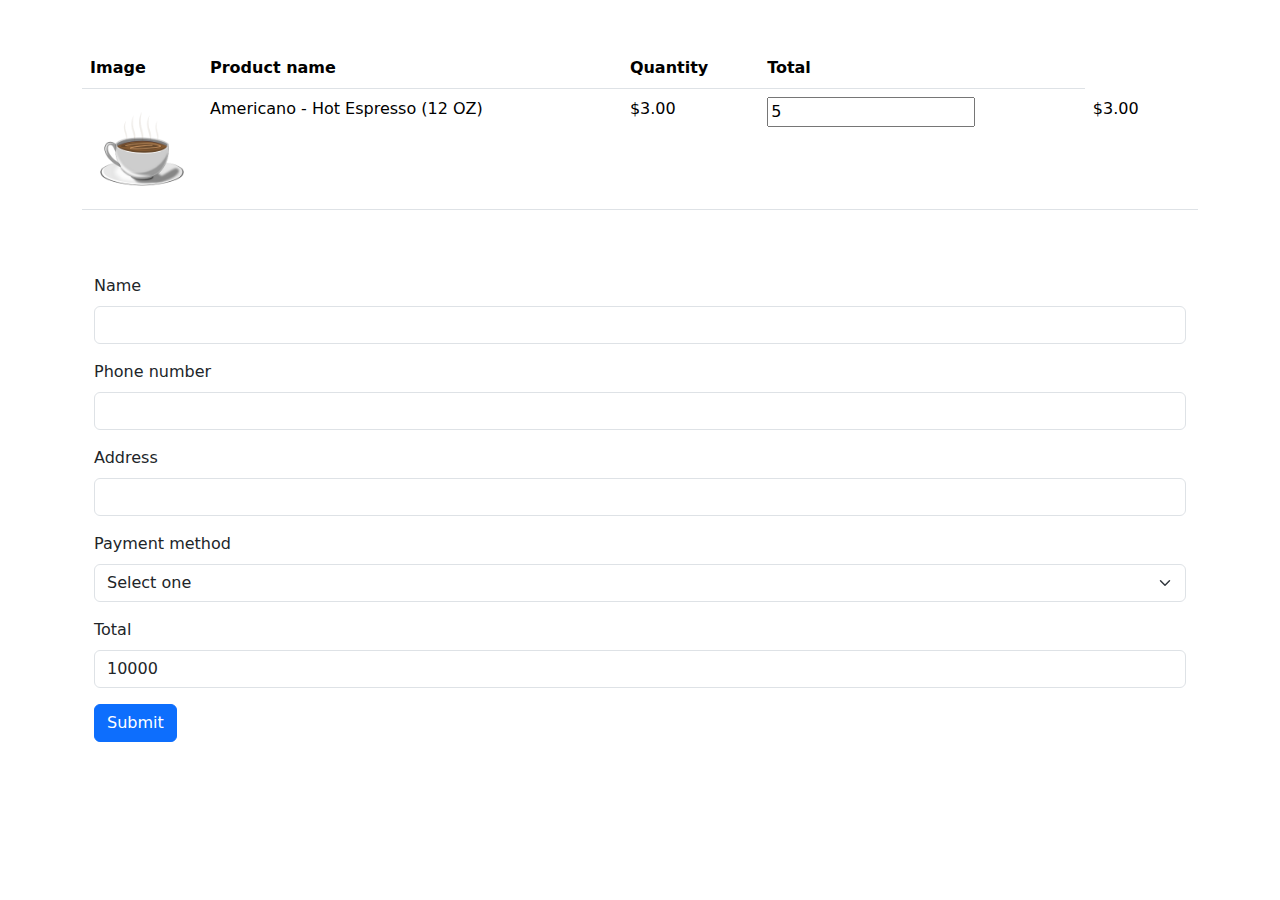
<file: checkOut/index.html>
<!DOCTYPE html>
<html lang="en">
    <head>
        <meta charset="UTF-8" />
        <meta name="viewport" content="width=device-width, initial-scale=1.0" />
        <title>Check out</title>
        <meta charset="UTF-8" />
        <meta name="viewport" content="width=device-width, initial-scale=1.0" />
        <title>Document</title>
        <link
            href="https://cdn.jsdelivr.net/npm/bootstrap@5.3.3/dist/css/bootstrap.min.css"
            rel="stylesheet"
            integrity="sha384-QWTKZyjpPEjISv5WaRU9OFeRpok6YctnYmDr5pNlyT2bRjXh0JMhjY6hW+ALEwIH"
            crossorigin="anonymous"
        />
        <script
            src="https://cdn.jsdelivr.net/npm/jquery@3.7.1/dist/jquery.min.js"
            integrity="sha256-/JqT3SQfawRcv/BIHPThkBvs0OEvtFFmqPF/lYI/Cxo="
            crossorigin="anonymous"
        ></script>
        <script
            src="https://cdn.jsdelivr.net/npm/bootstrap@5.3.3/dist/js/bootstrap.bundle.min.js"
            integrity="sha384-YvpcrYf0tY3lHB60NNkmXc5s9fDVZLESaAA55NDzOxhy9GkcIdslK1eN7N6jIeHz"
            crossorigin="anonymous"
        ></script>
        <link
            rel="stylesheet"
            href="https://cdnjs.cloudflare.com/ajax/libs/font-awesome/6.5.2/css/all.min.css"
            integrity="sha512-SnH5WK+bZxgPHs44uWIX+LLJAJ9/2PkPKZ5QiAj6Ta86w+fsb2TkcmfRyVX3pBnMFcV7oQPJkl9QevSCWr3W6A=="
            crossorigin="anonymous"
            referrerpolicy="no-referrer"
        />
        <style>
            tr td:first-child {
                width: 120px;
            }
        </style>
    </head>
    <body>
        <div class="container my-5">
            <div class="row justify-content-center align-items-center g-2">
                <div class="table-responsive">
                    <table class="table">
                        <thead>
                            <tr>
                                <th scope="col">Image</th>
                                <th scope="col">Product name</th>
                                <th scope="col">Quantity</th>
                                <th scope="col">Total</th>
                            </tr>
                        </thead>
                        <tbody>
                            <tr class="">
                                <td scope="row">
                                    <img
                                        src="../assets/images/cart-item-1.png"
                                        class="img-fluid rounded-top"
                                        alt=""
                                    />
                                </td>
                                <td>Americano - Hot Espresso (12 OZ)</td>
                                <td>$3.00</td>
                                <td>
                                    <input
                                        type="number"
                                        name=""
                                        id=""
                                        value="5"
                                        min="1"
                                    />
                                </td>
                                <td>$3.00</td>
                                <td></td>
                            </tr>
                        </tbody>
                    </table>
                </div>
            </div>
        </div>
        <div class="container">
            <div class="container">
                <form id="checkout-form" onsubmit="return false">
                    <div class="mb-3">
                        <label for="name" class="form-label">Name</label>
                        <input
                            type="text"
                            class="form-control"
                            name="name"
                            id="name"
                            placeholder=""
                        />
                    </div>
                    <div class="mb-3">
                        <label for="" class="form-label">Phone number</label>
                        <input
                            type="tel"
                            class="form-control"
                            name="phonenumber"
                            id="phonenumber"
                            placeholder=""
                        />
                    </div>

                    <div class="mb-3">
                        <label for="address" class="form-label">Address</label>
                        <input
                            type="text"
                            class="form-control"
                            name="address"
                            id="address"
                            placeholder=""
                        />
                    </div>

                    <div class="mb-3">
                        <label for="payment-method" class="form-label"
                            >Payment method</label
                        >
                        <select
                            class="form-select"
                            name="payment-method"
                            id="payment-method"
                        >
                            <option selected>Select one</option>
                            <option value="">Pay on cash</option>
                            <option value="">Pay on card</option>
                        </select>
                    </div>

                    <div class="mb-3">
                        <label for="total" class="form-label">Total</label>
                        <input
                            type="text"
                            class="form-control"
                            name="total"
                            id="total"
                            placeholder=""
                            value="10000"
                            readonly
                        />
                    </div>

                    <button
                        type="button"
                        class="btn btn-primary"
                        onclick="checkOut()"
                    >
                        Submit
                    </button>
                </form>
            </div>
        </div>

        <script src="index.js"></script>
    </body>
</html>
</file>
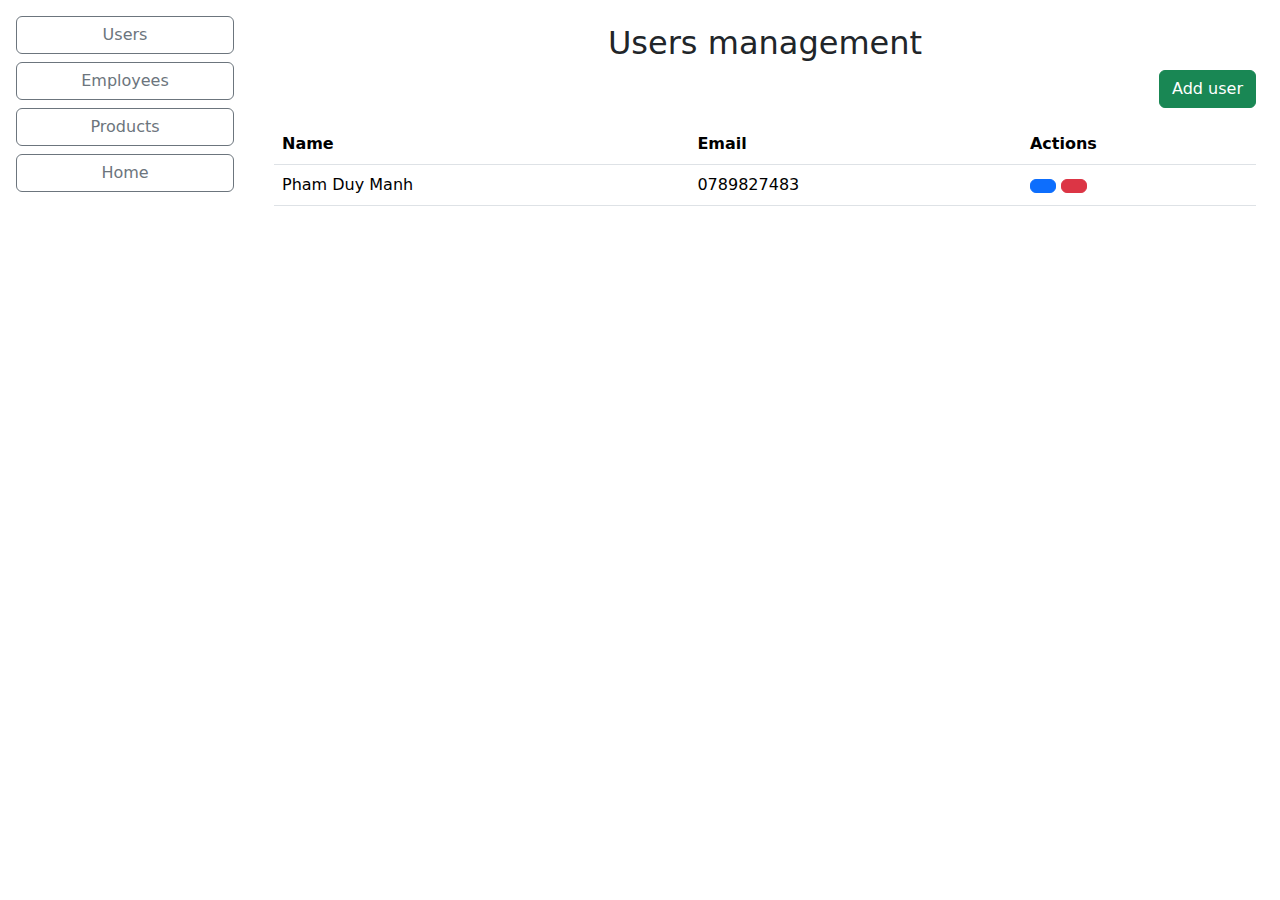
<file: manager/index.html>
<!DOCTYPE html>
<html lang="en">
    <head>
        <meta charset="UTF-8" />
        <meta name="viewport" content="width=device-width, initial-scale=1.0" />
        <title>Document</title>
        <link
            href="https://cdn.jsdelivr.net/npm/bootstrap@5.3.3/dist/css/bootstrap.min.css"
            rel="stylesheet"
            integrity="sha384-QWTKZyjpPEjISv5WaRU9OFeRpok6YctnYmDr5pNlyT2bRjXh0JMhjY6hW+ALEwIH"
            crossorigin="anonymous"
        />
        <script
            src="https://cdn.jsdelivr.net/npm/jquery@3.7.1/dist/jquery.min.js"
            integrity="sha256-/JqT3SQfawRcv/BIHPThkBvs0OEvtFFmqPF/lYI/Cxo="
            crossorigin="anonymous"
        ></script>
        <script
            src="https://cdn.jsdelivr.net/npm/bootstrap@5.3.3/dist/js/bootstrap.bundle.min.js"
            integrity="sha384-YvpcrYf0tY3lHB60NNkmXc5s9fDVZLESaAA55NDzOxhy9GkcIdslK1eN7N6jIeHz"
            crossorigin="anonymous"
        ></script>
        <link
            rel="stylesheet"
            href="https://cdnjs.cloudflare.com/ajax/libs/font-awesome/6.5.2/css/all.min.css"
            integrity="sha512-SnH5WK+bZxgPHs44uWIX+LLJAJ9/2PkPKZ5QiAj6Ta86w+fsb2TkcmfRyVX3pBnMFcV7oQPJkl9QevSCWr3W6A=="
            crossorigin="anonymous"
            referrerpolicy="no-referrer"
        />
    </head>
    <body class="">
        <div class="d-flex">
            <!-- Sidebar -->
            <nav class="flex-column flex-shrink-0 p-3" style="width: 250px">
                <ul class="nav nav-pills flex-column mb-auto">
                    <li class="nav-item">
                        <button
                            type="button"
                            class="btn btn-outline-secondary w-100 mb-2"
                            id="btnUsers"
                        >
                            <i class="fa-regular fa-user"></i> Users
                        </button>
                    </li>
                    <li class="nav-item">
                        <button
                            type="button"
                            class="btn btn-outline-secondary w-100 mb-2"
                            id="btnEmployees"
                        >
                            <i class="fa-solid fa-user-group"></i> Employees
                        </button>
                    </li>
                    <li class="nav-item">
                        <button
                            type="button"
                            class="btn btn-outline-secondary w-100"
                            id="btnProducts"
                        >
                            <i class="fa-solid fa-box"></i> Products
                        </button>
                    </li>

                    <li class="nav-item pt-2">
                        <a href="http://localhost/coffee-shop-website/users/">
                            <button
                                type="button"
                                class="btn btn-outline-secondary w-100"
                            >
                                <i class="fa-solid fa-house"></i> Home
                            </button>
                        </a>
                    </li>
                </ul>
            </nav>

            <!-- Main content -->
            <div class="flex-grow-1 p-4">
                <div id="userTable">
                    <h2 class="text-center">Users management</h2>
                    <div class="d-flex justify-content-end mb-3">
                        <button
                            class="btn btn-success"
                            data-bs-toggle="modal"
                            data-bs-target="#add-user-modal"
                        >
                            <i class="fa-solid fa-user-plus"></i> Add user
                        </button>
                    </div>
                    <div class="table-responsive">
                        <table class="table" id="user-table">
                            <thead>
                                <tr>
                                    <th scope="col">Name</th>
                                    <th scope="col">Email</th>
                                    <th scope="col">Actions</th>
                                </tr>
                            </thead>
                            <tbody>
                                <tr>
                                    <td>Pham Duy Manh</td>
                                    <td>0789827483</td>
                                    <td>
                                        <button
                                            type="button"
                                            class="btn btn-primary"
                                        >
                                            <i class="fa-regular fa-eye"></i>
                                        </button>
                                        <button
                                            type="button"
                                            class="btn btn-danger"
                                        >
                                            <i
                                                class="fa-regular far fa-trash-alt"
                                            ></i>
                                        </button>
                                    </td>
                                </tr>
                            </tbody>
                        </table>
                    </div>
                </div>
                <div id="employeeTable" class="d-none">
                    <h2 class="text-center">Employees management</h2>
                    <div class="d-flex justify-content-end mb-3">
                        <button
                            class="btn btn-success"
                            data-bs-toggle="modal"
                            data-bs-target="#add-employee-modal"
                        >
                            <i class="fa-solid fa-user-plus"></i> Add employee
                        </button>
                    </div>
                    <div class="table-responsive">
                        <table class="table" id="employee-table">
                            <thead>
                                <tr>
                                    <th scope="col">ID</th>
                                    <th scope="col">Name</th>
                                    <th scope="col">Email</th>
                                    <th scope="col">Salary</th>
                                    <th scope="col">Position</th>
                                    <th scope="col">Actions</th>
                                </tr>
                            </thead>
                            <tbody>
                                <tr>
                                    <td>1</td>
                                    <td>Pham Duy Manh</td>
                                    <td>duymanh@gmail.com</td>
                                    <td>1200000</td>
                                    <td>Sale</td>
                                    <td>
                                        <button
                                            type="button"
                                            class="btn btn-primary"
                                        >
                                            <i class="fa-regular fa-eye"></i>
                                        </button>
                                        <button
                                            type="button"
                                            class="btn btn-warning"
                                        >
                                            <i
                                                class="fa-regular far fa-edit"
                                            ></i>
                                        </button>
                                        <button
                                            type="button"
                                            class="btn btn-danger"
                                        >
                                            <i
                                                class="fa-regular far fa-trash-alt"
                                            ></i>
                                        </button>
                                    </td>
                                </tr>
                            </tbody>
                        </table>
                    </div>
                </div>
                <div id="productTable" class="d-none">
                    <h2 class="text-center">Products management</h2>
                    <div class="d-flex justify-content-end mb-3">
                        <button
                            class="btn btn-success"
                            data-bs-toggle="modal"
                            data-bs-target="#add-product-modal"
                        >
                            <i class="fa-solid fa-cart-plus"></i> Add product
                        </button>
                    </div>
                    <div class="table-responsive">
                        <table class="table" id="product-table">
                            <thead>
                                <tr>
                                    <th scope="col">ID</th>
                                    <th scope="col">Name</th>
                                    <th scope="col">Price</th>
                                    <th scope="col">Quantity</th>
                                    <th scope="col">Actions</th>
                                </tr>
                            </thead>
                            <tbody>
                                <tr>
                                    <td>1</td>
                                    <td>May ca phe</td>
                                    <td>1200000</td>
                                    <td>1000</td>
                                    <td>
                                        <button
                                            type="button"
                                            class="btn btn-primary"
                                        >
                                            <i class="fa-regular fa-eye"></i>
                                        </button>
                                        <button
                                            type="button"
                                            class="btn btn-warning"
                                        >
                                            <i
                                                class="fa-regular far fa-edit"
                                            ></i>
                                        </button>
                                        <button
                                            type="button"
                                            class="btn btn-danger"
                                        >
                                            <i
                                                class="fa-regular far fa-trash-alt"
                                            ></i>
                                        </button>
                                    </td>
                                </tr>
                            </tbody>
                        </table>
                    </div>
                </div>
            </div>
        </div>

        <div
            class="modal fade"
            id="add-user-modal"
            tabindex="-1"
            aria-labelledby="add-user-modal"
            aria-hidden="true"
        >
            <div class="modal-dialog">
                <div class="modal-content">
                    <div class="modal-header">
                        <h1 class="modal-title fs-5" id="add-user-modal">
                            Adding User
                        </h1>
                        <button
                            type="button"
                            class="btn-close"
                            data-bs-dismiss="modal"
                            aria-label="Close"
                        ></button>
                    </div>
                    <div class="modal-body">
                        <form action="" id="createUserForm">
                            <div class="mb-3">
                                <label for="user-role" class="form-label"
                                    >Role</label
                                >
                                <input
                                    type="text"
                                    class="form-control"
                                    name="user-role"
                                    id="user-role"
                                    value="User"
                                    readonly
                                />
                            </div>

                            <div class="mb-3">
                                <label for="user-name" class="form-label"
                                    >Name</label
                                >
                                <input
                                    type="text"
                                    class="form-control"
                                    name="user-name"
                                    id="user-name"
                                    placeholder="Pham Van A"
                                />
                            </div>

                            <div class="mb-3">
                                <label for="user-username" class="form-label"
                                    >Username</label
                                >
                                <input
                                    type="text"
                                    class="form-control"
                                    name="user-username"
                                    id="user-username"
                                    placeholder="MyHero123"
                                />
                            </div>

                            <div class="mb-3">
                                <label for="user-email" class="form-label"
                                    >Email</label
                                >
                                <input
                                    type="email"
                                    class="form-control"
                                    name="user-email"
                                    id="user-email"
                                    placeholder="abc@mail.com"
                                />
                            </div>
                        </form>
                    </div>
                    <div class="modal-footer">
                        <button
                            type="button"
                            class="btn btn-secondary"
                            data-bs-dismiss="modal"
                        >
                            Close
                        </button>
                        <button
                            type="button"
                            class="btn btn-primary"
                            onclick="createUser()"
                        >
                            Save changes
                        </button>
                    </div>
                </div>
            </div>
        </div>

        <div
            class="modal fade"
            id="add-employee-modal"
            tabindex="-1"
            aria-labelledby="add-employee-modal"
            aria-hidden="true"
        >
            <div class="modal-dialog">
                <div class="modal-content">
                    <div class="modal-header">
                        <h1 class="modal-title fs-5" id="add-employee-modal">
                            Add Employee
                        </h1>
                        <button
                            type="button"
                            class="btn-close"
                            data-bs-dismiss="modal"
                            aria-label="Close"
                        ></button>
                    </div>
                    <div class="modal-body">
                        <form action="" id="createEmployeeForm">
                            <div class="mb-3">
                                <label for="employee-role" class="form-label"
                                    >Role</label
                                >
                                <input
                                    type="text"
                                    class="form-control"
                                    name="employee-role"
                                    id="employee-role"
                                    value="Employee"
                                    readonly
                                />
                            </div>

                            <div class="mb-3">
                                <label for="employee-name" class="form-label"
                                    >Name</label
                                >
                                <input
                                    type="text"
                                    class="form-control"
                                    name="employee-name"
                                    id="employee-name"
                                    placeholder="Pham Van A"
                                />
                            </div>

                            <div class="mb-3">
                                <label
                                    for="employee-username"
                                    class="form-label"
                                    >Username</label
                                >
                                <input
                                    type="text"
                                    class="form-control"
                                    name="employee-username"
                                    id="employee-username"
                                    placeholder="MyHero123"
                                />
                            </div>

                            <div class="mb-3">
                                <label for="employee-email" class="form-label"
                                    >Email</label
                                >
                                <input
                                    type="email"
                                    class="form-control"
                                    name="employee-email"
                                    id="employee-email"
                                    placeholder="abc@mail.com"
                                />
                            </div>

                            <div class="mb-3">
                                <label for="employee-salary" class="form-label"
                                    >Salary</label
                                >
                                <input
                                    type="number"
                                    class="form-control"
                                    name="employee-salary"
                                    id="employee-salary"
                                    placeholder="1000000"
                                />
                            </div>
                        </form>
                    </div>
                    <div class="modal-footer">
                        <button
                            type="button"
                            class="btn btn-secondary"
                            data-bs-dismiss="modal"
                        >
                            Close
                        </button>
                        <button
                            type="button"
                            class="btn btn-primary"
                            onclick="createEmployee()"
                        >
                            Save changes
                        </button>
                    </div>
                </div>
            </div>
        </div>

        <div
            class="modal fade"
            id="add-product-modal"
            tabindex="-1"
            aria-labelledby="add-product-modal"
            aria-hidden="true"
        >
            <div class="modal-dialog">
                <div class="modal-content">
                    <div class="modal-header">
                        <h1 class="modal-title fs-5" id="add-product-modal">
                            Add Product
                        </h1>
                        <button
                            type="button"
                            class="btn-close"
                            data-bs-dismiss="modal"
                            aria-label="Close"
                        ></button>
                    </div>
                    <div class="modal-body">
                        <form
                            action=""
                            id="createProductForm"
                            enctype="multipart/form-data"
                        >
                            <div class="mb-3">
                                <label for="product-name" class="form-label"
                                    >Product name</label
                                >
                                <input
                                    type="text"
                                    class="form-control"
                                    name="product_name"
                                    id="product-name"
                                    placeholder=""
                                />
                            </div>

                            <div class="mb-3">
                                <label for="product-category" class="form-label"
                                    >Category</label
                                >
                                <input
                                    type="text"
                                    class="form-control"
                                    name="category"
                                    id="product-category"
                                    placeholder=""
                                />
                            </div>

                            <div class="mb-3">
                                <label for="price" class="form-label"
                                    >Price</label
                                >
                                <input
                                    type="number"
                                    class="form-control"
                                    name="price"
                                    id="price"
                                    placeholder=""
                                />
                            </div>

                            <div class="mb-3">
                                <label for="quantity" class="form-label"
                                    >Quantity</label
                                >
                                <input
                                    type="number"
                                    class="form-control"
                                    name="quantity"
                                    id="quantity"
                                    placeholder=""
                                />
                            </div>

                            <div class="mb-3">
                                <label for="img" class="form-label"
                                    >Choose file</label
                                >
                                <input
                                    type="file"
                                    class="form-control"
                                    name="img"
                                    id="img"
                                    placeholder=""
                                    accept="image/*"
                                />
                            </div>
                        </form>
                    </div>
                    <div class="modal-footer">
                        <button
                            type="button"
                            class="btn btn-secondary"
                            data-bs-dismiss="modal"
                        >
                            Close
                        </button>
                        <button
                            type="button"
                            class="btn btn-primary"
                            onclick="addProduct()"
                        >
                            Save changes
                        </button>
                    </div>
                </div>
            </div>
        </div>

        <div
            class="modal fade"
            id="view-user-modal"
            tabindex="-1"
            aria-labelledby="add-product-modal"
            aria-hidden="true"
        >
            <div class="modal-dialog">
                <div class="modal-content">
                    <div class="modal-header">
                        <h1 class="modal-title fs-5" id="add-product-modal">
                            User Information
                        </h1>
                        <button
                            type="button"
                            class="btn-close"
                            data-bs-dismiss="modal"
                            aria-label="Close"
                        ></button>
                    </div>
                    <div class="modal-body">
                        <form action="">
                            <div class="mb-3">
                                <label for="view-role" class="form-label"
                                    >Role</label
                                >
                                <input
                                    type="text"
                                    class="form-control"
                                    name="view-role"
                                    id="view-role"
                                />
                            </div>

                            <div class="mb-3">
                                <label for="view-name" class="form-label"
                                    >Name</label
                                >
                                <input
                                    type="text"
                                    class="form-control"
                                    name="view-name"
                                    id="view-name"
                                />
                            </div>

                            <div class="mb-3">
                                <label for="username" class="form-label"
                                    >Username</label
                                >
                                <input
                                    type="text"
                                    class="form-control"
                                    name="view-username"
                                    id="view-username"
                                />
                            </div>

                            <div class="mb-3">
                                <label for="view-email" class="form-label"
                                    >Email</label
                                >
                                <input
                                    type="email"
                                    class="form-control"
                                    name="view-email"
                                    id="view-email"
                                />
                            </div>
                        </form>
                    </div>
                    <div class="modal-footer">
                        <button
                            type="button"
                            class="btn btn-secondary"
                            data-bs-dismiss="modal"
                        >
                            Close
                        </button>
                        <button type="button" class="btn btn-primary">
                            Save changes
                        </button>
                    </div>
                </div>
            </div>
        </div>

        <script src="index.js"></script>
    </body>
</html>
</file>
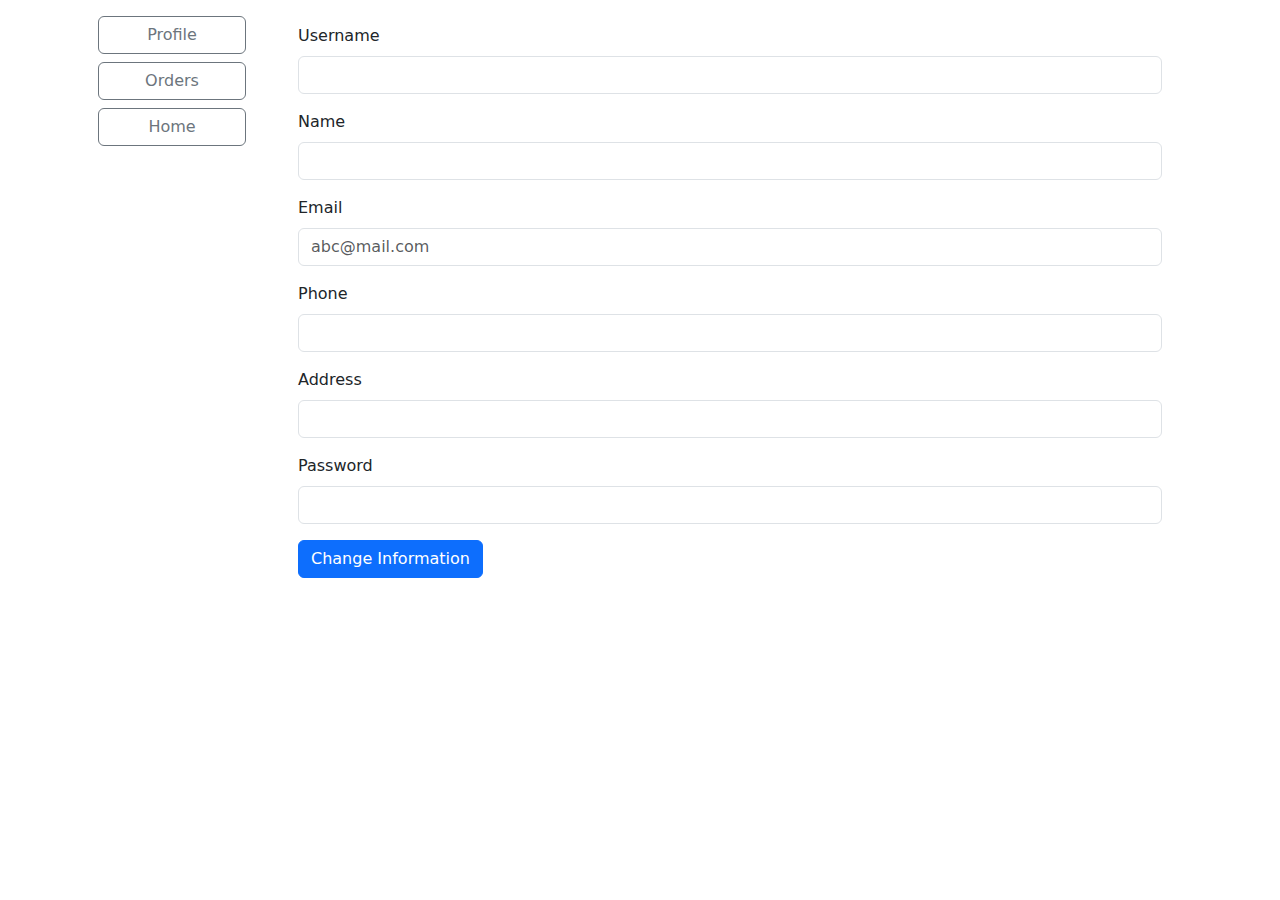
<file: profile/index.html>
<!DOCTYPE html>
<html lang="en">

<head>
    <meta charset="UTF-8" />
    <meta name="viewport" content="width=device-width, initial-scale=1.0" />
    <title>Document</title>
    <link rel="stylesheet" href="https://cdnjs.cloudflare.com/ajax/libs/bootstrap/5.3.3/css/bootstrap.min.css" integrity="sha512-jnSuA4Ss2PkkikSOLtYs8BlYIeeIK1h99ty4YfvRPAlzr377vr3CXDb7sb7eEEBYjDtcYj+AjBH3FLv5uSJuXg==" crossorigin="anonymous" referrerpolicy="no-referrer" />
    <script src="https://cdn.jsdelivr.net/npm/jquery@3.7.1/dist/jquery.min.js" integrity="sha256-/JqT3SQfawRcv/BIHPThkBvs0OEvtFFmqPF/lYI/Cxo=" crossorigin="anonymous"></script>
    <script src="https://cdnjs.cloudflare.com/ajax/libs/popper.js/2.11.8/umd/popper.min.js" integrity="sha512-TPh2Oxlg1zp+kz3nFA0C5vVC6leG/6mm1z9+mA81MI5eaUVqasPLO8Cuk4gMF4gUfP5etR73rgU/8PNMsSesoQ==" crossorigin="anonymous" referrerpolicy="no-referrer"></script>
    <script src="https://cdnjs.cloudflare.com/ajax/libs/bootstrap/5.3.3/js/bootstrap.min.js" integrity="sha512-ykZ1QQr0Jy/4ZkvKuqWn4iF3lqPZyij9iRv6sGqLRdTPkY69YX6+7wvVGmsdBbiIfN/8OdsI7HABjvEok6ZopQ==" crossorigin="anonymous" referrerpolicy="no-referrer"></script>
    <link rel="stylesheet" href="https://cdnjs.cloudflare.com/ajax/libs/font-awesome/6.5.2/css/all.min.css" integrity="sha512-SnH5WK+bZxgPHs44uWIX+LLJAJ9/2PkPKZ5QiAj6Ta86w+fsb2TkcmfRyVX3pBnMFcV7oQPJkl9QevSCWr3W6A==" crossorigin="anonymous" referrerpolicy="no-referrer" />
</head>

<body>
    <div class="container">
        <div class="d-flex">
            <nav class="flex-column flex-shrink-0 p-3" style="width: 180px">
                <ul class="nav nav-pills flex-column mb-auto">
                    <li class="nav-item">
                        <button type="button" class="btn btn-outline-secondary w-100 mb-2" id="btnProfile">
                            <i class="fa-solid fa-user"></i> Profile
                        </button>
                    </li>
                    <li class="nav-item">
                        <button type="button" class="btn btn-outline-secondary w-100" id="btnOrders">
                            <i class="fa-solid fa-box"></i> Orders
                        </button>
                    </li>

                    <li class="nav-item pt-2">
                        <a href="http://localhost/coffee-shop-website/users/">
                            <button type="button" class="btn btn-outline-secondary w-100">
                                <i class="fa-solid fa-house"></i> Home
                            </button>
                        </a>
                    </li>
                </ul>
            </nav>

            <!-- Main content -->
            <div class="flex-grow-1 p-4">
                <div id="profile">
                    <div class="container">
                        <form class="">
                            <div class="mb-3">
                                <label for="username" class="form-label">Username</label>
                                <input type="text" class="form-control" name="username" id="username" readonly />
                            </div>

                            <div class="mb-3">
                                <label for="name" class="form-label">Name</label>
                                <input type="text" class="form-control" name="name" id="name" />
                            </div>

                            <div class="mb-3">
                                <label for="email" class="form-label">Email</label>
                                <input type="email" class="form-control" name="email" id="email" placeholder="abc@mail.com" />
                            </div>

                            <div class="mb-3">
                                <label for="phone-number" class="form-label">Phone</label>
                                <input type="tel" class="form-control" name="phone-number" id="phone-number" />
                            </div>

                            <div class="mb-3">
                                <label for="address" class="form-label">Address</label>
                                <input type="text" class="form-control" name="address" id="address" />
                            </div>

                            <div class="mb-3">
                                <label for="password" class="form-label">Password</label>
                                <input type="password" class="form-control" name="password" id="password" />
                            </div>

                            <button type="button" class="btn btn-primary" id="btnChangeInformation" onclick="changeInformation()">
                                Change Information
                            </button>
                        </form>
                    </div>
                </div>
            </div>

            <div class="flex-grow-1 py-4" id="orders" style="display: none">
                <div class="container">
                    <table class="table table-responsive">
                        <thead>
                            <tr>
                                <th scope="col">Order ID</th>
                                <th scope="col">Products</th>
                                <th scope="col">Quantity</th>
                                <th scope="col">Total</th>
                                <th scope="col">Status</th>
                                <th scope="col">Actions</th>
                            </tr>
                        </thead>
                        <tbody id="orderList"></tbody>
                    </table>
                </div>
            </div>
        </div>
    </div>
    </div>

    <div class="modal fade" id="rating-form" tabindex="-1" aria-labelledby="rating-form-label" aria-hidden="true">
        <div class="modal-dialog">
            <div class="modal-content">
                <div class="modal-header">
                    <h1 class="modal-title fs-5" id="rating-form-label">
                        Rating Form
                    </h1>
                    <button type="button" class="btn-close" data-bs-dismiss="modal" aria-label="Close"></button>
                </div>
                <div class="modal-body">
                    <form action="" method="post">
                        <div class="mb-3">
                            <label for="rating-stars" class="form-label">Rating stars</label>
                            <input type="range" min="1" max="5" step="1" name="rating-stars" id="rating-stars" class="form-range" />
                        </div>

                        <div class="mb-3">
                            <label for="rating-comment" class="form-label">Comments</label>
                            <textarea class="form-control" name="rating-comment" id="rating-comment" rows="3"></textarea>
                        </div>
                    </form>
                </div>
                <div class="modal-footer">
                    <button type="button" class="btn btn-secondary" data-bs-dismiss="modal">
                        Close
                    </button>
                    <button type="button" class="btn btn-primary" id="btnSaveComment">
                        Save changes
                    </button>
                </div>
            </div>
        </div>
    </div>

    <script src="index.js"></script>

    <script>
        $(document).ready(() => {
            $("#btnProfile").click(() => {
                $("#profile").show();
                $("#orders").hide();
            });

            $("#btnOrders").click(() => {
                $("#profile").hide();
                $("#orders").show();
            });
        });
    </script>
</body>

</html>
</file>
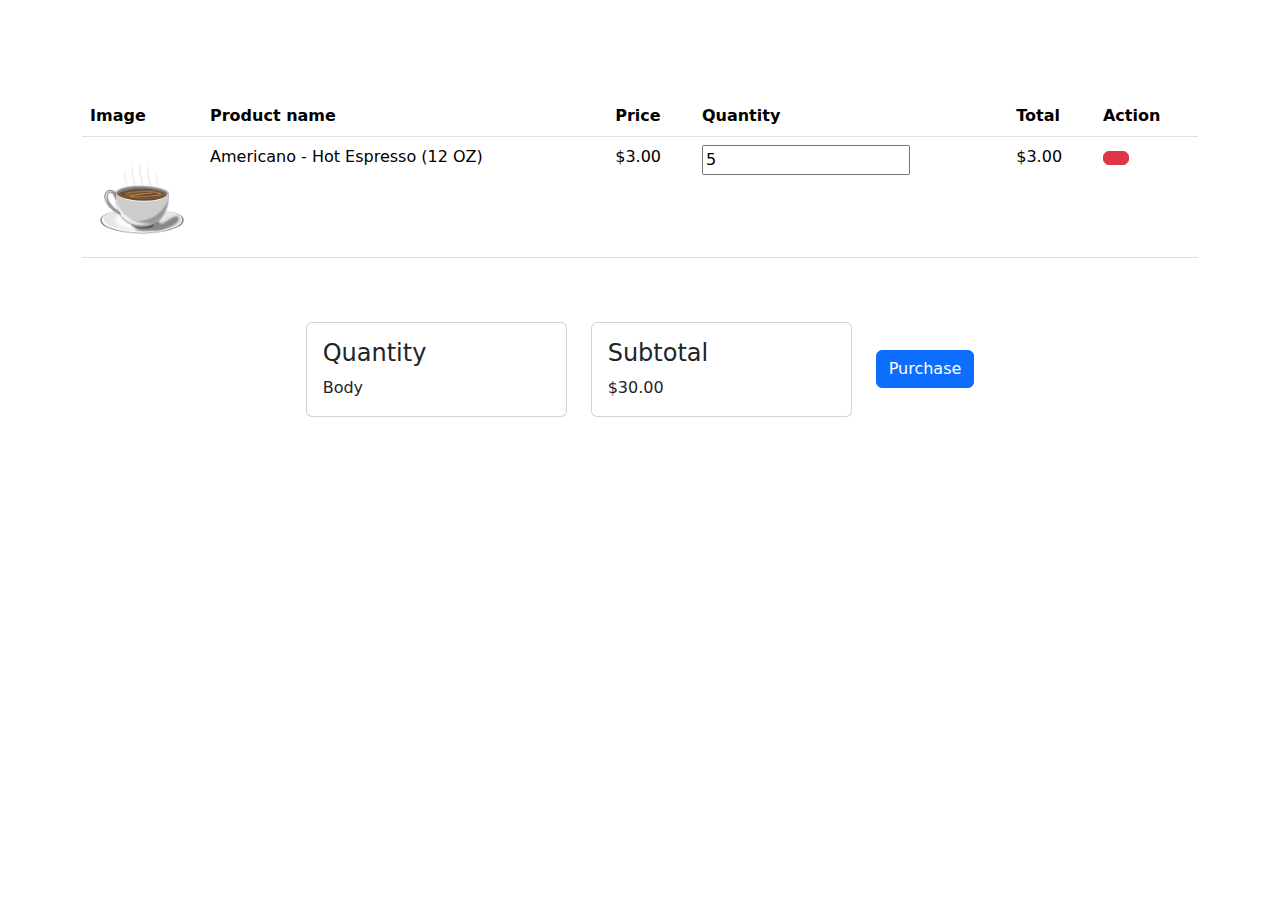
<file: users/view_cart.html>
<!DOCTYPE html>
<html lang="en">
    <head>
        <meta charset="UTF-8" />
        <meta name="viewport" content="width=device-width, initial-scale=1.0" />
        <title>Document</title>
        <link
            href="https://cdn.jsdelivr.net/npm/bootstrap@5.3.3/dist/css/bootstrap.min.css"
            rel="stylesheet"
            integrity="sha384-QWTKZyjpPEjISv5WaRU9OFeRpok6YctnYmDr5pNlyT2bRjXh0JMhjY6hW+ALEwIH"
            crossorigin="anonymous"
        />
        <script
            src="https://cdn.jsdelivr.net/npm/jquery@3.7.1/dist/jquery.min.js"
            integrity="sha256-/JqT3SQfawRcv/BIHPThkBvs0OEvtFFmqPF/lYI/Cxo="
            crossorigin="anonymous"
        ></script>
        <script
            src="https://cdn.jsdelivr.net/npm/bootstrap@5.3.3/dist/js/bootstrap.bundle.min.js"
            integrity="sha384-YvpcrYf0tY3lHB60NNkmXc5s9fDVZLESaAA55NDzOxhy9GkcIdslK1eN7N6jIeHz"
            crossorigin="anonymous"
        ></script>
        <link
            rel="stylesheet"
            href="https://cdnjs.cloudflare.com/ajax/libs/font-awesome/6.5.2/css/all.min.css"
            integrity="sha512-SnH5WK+bZxgPHs44uWIX+LLJAJ9/2PkPKZ5QiAj6Ta86w+fsb2TkcmfRyVX3pBnMFcV7oQPJkl9QevSCWr3W6A=="
            crossorigin="anonymous"
            referrerpolicy="no-referrer"
        />
        <style>
            tr td:first-child {
                width: 120px;
            }
        </style>
        <link rel="stylesheet" href="../assets/css/custom.css" />
    </head>

    <body>
        <!-- <header class="header">
            <a href="#" class="logo">
                <img
                    src="../assets/images/logo.png"
                    class="img-logo"
                    alt="KapeTann Logo"
                />
            </a>

            <nav class="navbar navbar-expand-lg">
                <ul class="navbar-nav mr-auto">
                    <li class="nav-item">
                        <a href="#home" class="text-decoration-none">Home</a>
                    </li>
                    <li class="nav-item">
                        <a href="#about" class="text-decoration-none">About</a>
                    </li>
                    <li class="nav-item">
                        <a href="#menu" class="text-decoration-none">Menu</a>
                    </li>
                    <li class="nav-item">
                        <a href="#gallery" class="text-decoration-none"
                            >Gallery</a
                        >
                    </li>
                    <li class="nav-item">
                        <a href="#blogs" class="text-decoration-none">Blogs</a>
                    </li>
                    <li class="nav-item">
                        <a class="text-decoration-none" id="function-button"
                            >Function button</a
                        >
                    </li>
                    <li class="nav-item">
                        <a href="#contact" class="text-decoration-none"
                            >Contact</a
                        >
                    </li>
                    <li class="nav-item">
                        <a href="logout.php" class="text-decoration-none"
                            >Logout</a
                        >
                    </li>
                </ul>
            </nav>
        </header> -->

        <div class="container my-5 pt-5">
            <div class="row justify-content-center align-items-center g-2">
                <div class="table-responsive">
                    <table class="table">
                        <thead>
                            <tr>
                                <th scope="col">Image</th>
                                <th scope="col">Product name</th>
                                <th scope="col">Price</th>
                                <th scope="col">Quantity</th>
                                <th scope="col">Total</th>
                                <th scope="col">Action</th>
                            </tr>
                        </thead>
                        <tbody>
                            <tr class="">
                                <td scope="row">
                                    <img
                                        src="../assets/images/cart-item-1.png"
                                        class="img-fluid rounded-top"
                                        alt=""
                                    />
                                </td>
                                <td>Americano - Hot Espresso (12 OZ)</td>
                                <td>$3.00</td>
                                <td>
                                    <input
                                        type="number"
                                        name=""
                                        id=""
                                        value="5"
                                        min="1"
                                        onchange="updateQuantity()"
                                    />
                                </td>
                                <td>$3.00</td>
                                <td>
                                    <button
                                        class="btn btn-danger"
                                        onclick="deleteProduct()"
                                    >
                                        <i class="fas fa-trash"></i>
                                    </button>
                                </td>
                            </tr>
                        </tbody>
                    </table>
                </div>
            </div>
        </div>

        <div class="container">
            <div class="row justify-content-center align-items-center">
                <div class="col-md-3">
                    <div class="card text-start">
                        <div class="card-body">
                            <h4 class="card-title">Quantity</h4>
                            <p class="card-text" id="total-quantity">Body</p>
                        </div>
                    </div>
                </div>

                <div class="col-md-3 mx-0">
                    <div class="card text-start">
                        <div class="card-body">
                            <h4 class="card-title">Subtotal</h4>
                            <p class="card-text" id="total-price">$30.00</p>
                        </div>
                    </div>
                </div>

                <div class="col-md-auto">
                    <button class="btn btn-primary" onclick="purchase(this)">
                        Purchase
                    </button>
                </div>
            </div>
        </div>

        <script src="../assets/js/productsJS/view_cart.js"></script>
    </body>
</html>
</file>
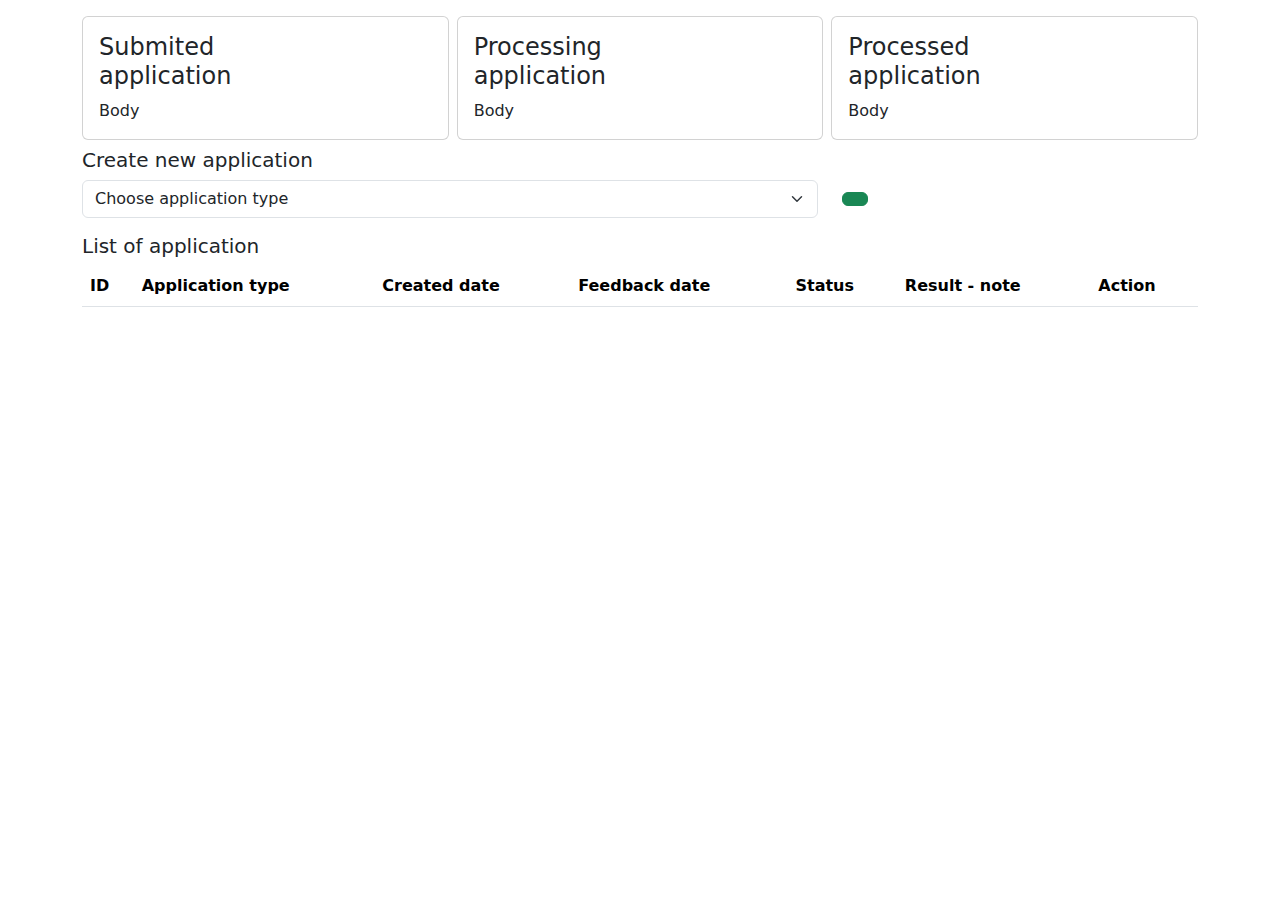
<file: warranty/employeeWarranty.html>
<!DOCTYPE html>
<html lang="en">
    <head>
        <meta charset="UTF-8" />
        <meta name="viewport" content="width=device-width, initial-scale=1.0" />
        <title>Document</title>
        <link
            href="https://cdn.jsdelivr.net/npm/bootstrap@5.3.3/dist/css/bootstrap.min.css"
            rel="stylesheet"
            integrity="sha384-QWTKZyjpPEjISv5WaRU9OFeRpok6YctnYmDr5pNlyT2bRjXh0JMhjY6hW+ALEwIH"
            crossorigin="anonymous"
        />
        <link
            rel="stylesheet"
            href="https://cdnjs.cloudflare.com/ajax/libs/font-awesome/6.5.2/css/all.min.css"
            integrity="sha512-SnH5WK+bZxgPHs44uWIX+LLJAJ9/2PkPKZ5QiAj6Ta86w+fsb2TkcmfRyVX3pBnMFcV7oQPJkl9QevSCWr3W6A=="
            crossorigin="anonymous"
            referrerpolicy="no-referrer"
        />
        <script
            src="https://cdn.jsdelivr.net/npm/jquery@3.7.1/dist/jquery.min.js"
            integrity="sha256-/JqT3SQfawRcv/BIHPThkBvs0OEvtFFmqPF/lYI/Cxo="
            crossorigin="anonymous"
        ></script>
        <script
            src="https://cdn.jsdelivr.net/npm/bootstrap@5.3.3/dist/js/bootstrap.bundle.min.js"
            integrity="sha384-YvpcrYf0tY3lHB60NNkmXc5s9fDVZLESaAA55NDzOxhy9GkcIdslK1eN7N6jIeHz"
            crossorigin="anonymous"
        ></script>
    </head>
    <body class="my-3">
        <div class="container">
            <div class="row justify-content-center align-items-center g-2">
                <div class="col">
                    <div class="card text-start">
                        <div class="card-body">
                            <div class="row">
                                <div class="col-md-8">
                                    <h4 class="card-title">
                                        Submited application
                                    </h4>
                                    <p class="card-text">Body</p>
                                </div>
                                <div class="col-md-4">
                                    <i class="fa-regular fa-envelope fa-5x"></i>
                                </div>
                            </div>
                        </div>
                    </div>
                </div>
                <div class="col">
                    <div class="card text-start">
                        <div class="card-body">
                            <div class="row">
                                <div class="col-md-8">
                                    <h4 class="card-title">
                                        Processing application
                                    </h4>
                                    <p class="card-text">Body</p>
                                </div>
                                <div class="col-md-4">
                                    <i class="fa-regular fa-clock fa-5x"></i>
                                </div>
                            </div>
                        </div>
                    </div>
                </div>
                <div class="col">
                    <div class="card text-start">
                        <div class="card-body">
                            <div class="row">
                                <div class="col-md-8">
                                    <h4 class="card-title">
                                        Processed application
                                    </h4>
                                    <p class="card-text">Body</p>
                                </div>
                                <div class="col-md-4">
                                    <i
                                        class="fa-regular fa-check-circle fa-5x"
                                    ></i>
                                </div>
                            </div>
                        </div>
                    </div>
                </div>
            </div>
        </div>
        <div class="container">
            <h5 class="my-2">Create new application</h5>

            <div class="mb-3">
                <div class="row justify-content-center align-items-center">
                    <div class="col-md-8">
                        <select class="form-select" name="" id="">
                            <option selected>Choose application type</option>
                            <option value="">Returning application</option>
                            <option value="">Warranty application</option>
                            <option value="">Canceling application</option>
                        </select>
                    </div>
                    <div class="col-md-4">
                        <button class="btn btn-success">
                            <i class="fa-solid fa-file-circle-plus"></i>
                        </button>
                    </div>
                </div>
            </div>
        </div>

        <div class="container">
            <h5>List of application</h5>
            <table class="table table-striped">
                <thead>
                    <tr>
                        <th scope="col">ID</th>
                        <th scope="col">Application type</th>
                        <th scope="col">Created date</th>
                        <th scope="col">Feedback date</th>
                        <th scope="col">Status</th>
                        <th scope="col">Result - note</th>
                        <th scope="col">Action</th>
                    </tr>
                </thead>
                <tbody>
                    <tr>
                        <th scope="row">1</th>
                        <td>Returning application</td>
                        <td>2022-01-01</td>
                        <td>2022-01-02</td>
                        <td>2022-01-03</td>
                        <td>Processed</td>
                        <td>Success - note</td>
                        <td>
                            <button class="btn btn-primary">
                                <i class="fa-regular fa-eye"></i>
                            </button>

                            <button class="btn btn-primary bg-warning">
                                <i class="fa-regular far fa-edit"></i>
                            </button>

                            <button class="btn btn-primary bg-danger">
                                <i class="fa-regular far fa-trash-alt"></i>
                            </button>
                        </td>
                    </tr>
                </tbody>
            </table>
        </div>
        <script src="employeeWarranty.js"></script>
    </body>
</html>
</file>
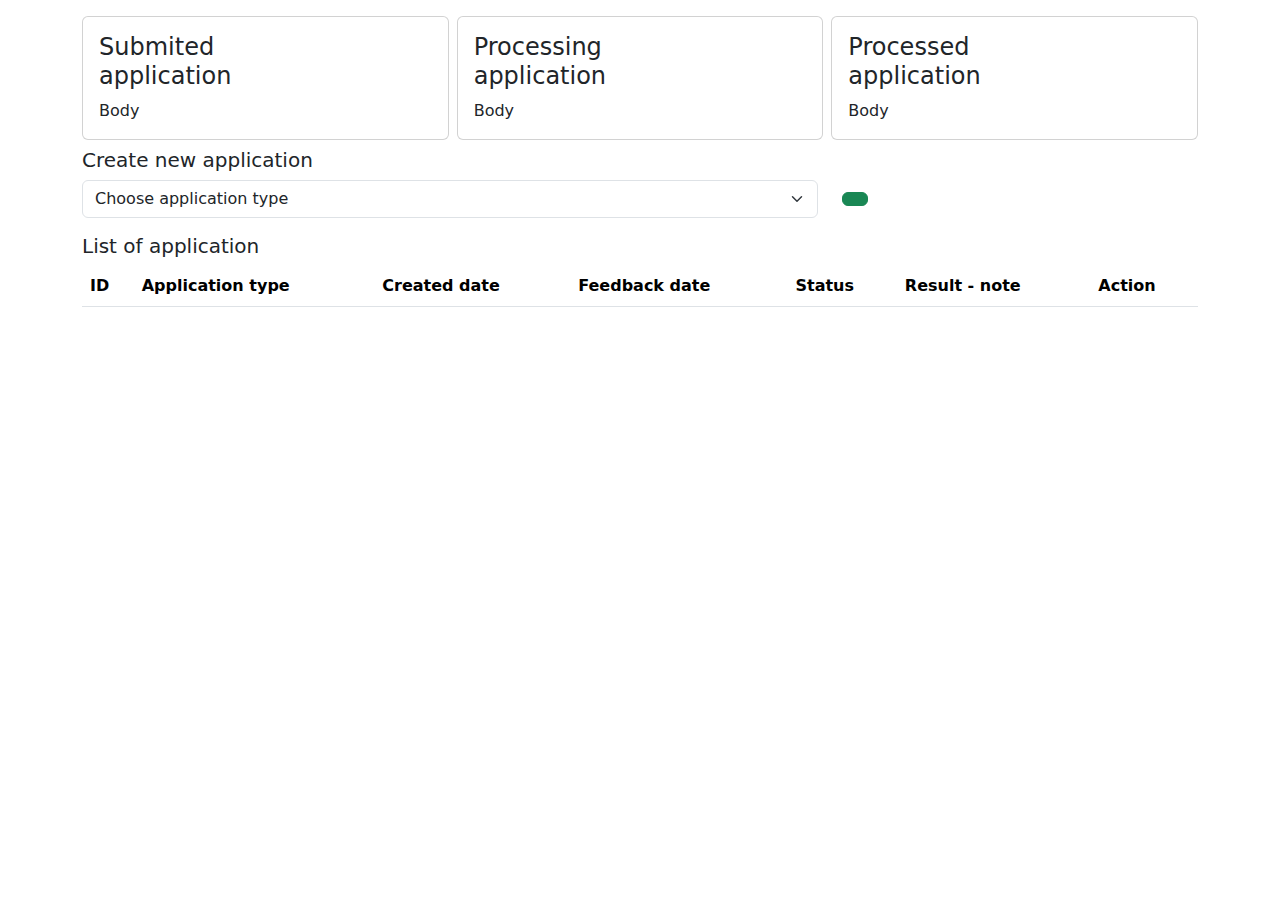
<file: warranty/userWarranty.html>
<!DOCTYPE html>
<html lang="en">
    <head>
        <meta charset="UTF-8" />
        <meta name="viewport" content="width=device-width, initial-scale=1.0" />
        <title>Document</title>
        <link
            href="https://cdn.jsdelivr.net/npm/bootstrap@5.3.3/dist/css/bootstrap.min.css"
            rel="stylesheet"
            integrity="sha384-QWTKZyjpPEjISv5WaRU9OFeRpok6YctnYmDr5pNlyT2bRjXh0JMhjY6hW+ALEwIH"
            crossorigin="anonymous"
        />
        <link
            rel="stylesheet"
            href="https://cdnjs.cloudflare.com/ajax/libs/font-awesome/6.5.2/css/all.min.css"
            integrity="sha512-SnH5WK+bZxgPHs44uWIX+LLJAJ9/2PkPKZ5QiAj6Ta86w+fsb2TkcmfRyVX3pBnMFcV7oQPJkl9QevSCWr3W6A=="
            crossorigin="anonymous"
            referrerpolicy="no-referrer"
        />
        <script
            src="https://cdn.jsdelivr.net/npm/jquery@3.7.1/dist/jquery.min.js"
            integrity="sha256-/JqT3SQfawRcv/BIHPThkBvs0OEvtFFmqPF/lYI/Cxo="
            crossorigin="anonymous"
        ></script>
        <script
            src="https://cdn.jsdelivr.net/npm/bootstrap@5.3.3/dist/js/bootstrap.bundle.min.js"
            integrity="sha384-YvpcrYf0tY3lHB60NNkmXc5s9fDVZLESaAA55NDzOxhy9GkcIdslK1eN7N6jIeHz"
            crossorigin="anonymous"
        ></script>
    </head>
    <body class="my-3">
        <div class="container">
            <div class="row justify-content-center align-items-center g-2">
                <div class="col">
                    <div class="card text-start">
                        <div class="card-body">
                            <div class="row">
                                <div class="col-md-8">
                                    <h4 class="card-title">
                                        Submited application
                                    </h4>
                                    <p class="card-text">Body</p>
                                </div>
                                <div class="col-md-4">
                                    <i class="fa-regular fa-envelope fa-5x"></i>
                                </div>
                            </div>
                        </div>
                    </div>
                </div>
                <div class="col">
                    <div class="card text-start">
                        <div class="card-body">
                            <div class="row">
                                <div class="col-md-8">
                                    <h4 class="card-title">
                                        Processing application
                                    </h4>
                                    <p class="card-text">Body</p>
                                </div>
                                <div class="col-md-4">
                                    <i class="fa-regular fa-clock fa-5x"></i>
                                </div>
                            </div>
                        </div>
                    </div>
                </div>
                <div class="col">
                    <div class="card text-start">
                        <div class="card-body">
                            <div class="row">
                                <div class="col-md-8">
                                    <h4 class="card-title">
                                        Processed application
                                    </h4>
                                    <p class="card-text">Body</p>
                                </div>
                                <div class="col-md-4">
                                    <i
                                        class="fa-regular fa-check-circle fa-5x"
                                    ></i>
                                </div>
                            </div>
                        </div>
                    </div>
                </div>
            </div>
        </div>
        <div class="container">
            <h5 class="my-2">Create new application</h5>

            <div class="mb-3">
                <div class="row justify-content-center align-items-center">
                    <div class="col-md-8">
                        <select
                            class="form-select"
                            name=""
                            id="application-type"
                        >
                            <option selected>Choose application type</option>
                            <option>Returning application</option>
                            <option>Warranty application</option>
                            <option>Canceling application</option>
                        </select>
                    </div>
                    <div class="col-md-4">
                        <button
                            type="button"
                            class="btn btn-success"
                            data-bs-toggle="modal"
                            data-bs-target="#application-form"
                            onclick="getApplicationType()"
                        >
                            <i class="fa-solid fa-file-circle-plus"></i>
                        </button>
                    </div>
                </div>
            </div>
        </div>

        <div class="container">
            <h5>List of application</h5>
            <table class="table table-striped">
                <thead>
                    <tr>
                        <th scope="col">ID</th>
                        <th scope="col">Application type</th>
                        <th scope="col">Created date</th>
                        <th scope="col">Feedback date</th>
                        <th scope="col">Status</th>
                        <th scope="col">Result - note</th>
                        <th scope="col">Action</th>
                    </tr>
                </thead>
                <tbody>
                    <tr>
                        <th scope="row">1</th>
                        <td>Returning application</td>
                        <td>2022-01-01</td>
                        <td>2022-01-02</td>
                        <td>Processed</td>
                        <td>Success - note</td>
                        <td>
                            <button class="btn btn-primary">
                                <i class="fa-regular fa-eye"></i>
                            </button>

                            <button class="btn btn-primary bg-warning">
                                <i class="fa-regular far fa-edit"></i>
                            </button>

                            <button class="btn btn-primary bg-danger">
                                <i class="fa-regular far fa-trash-alt"></i>
                            </button>
                        </td>
                    </tr>
                </tbody>
            </table>
        </div>

        <!-- Button trigger modal -->

        <!-- 
            returning: 
            - id don
            - id user
            - id product
            - reason
            - created date
         -->
        <!-- Modal -->
        <div
            class="modal fade"
            id="application-form"
            tabindex="-1"
            aria-labelledby="application-form-label"
            aria-hidden="true"
        >
            <div class="modal-dialog">
                <div class="modal-content">
                    <div class="modal-header">
                        <h1
                            class="modal-title fs-5"
                            id="application-form-label"
                        >
                            Application Form
                        </h1>
                        <button
                            type="button"
                            class="btn-close"
                            data-bs-dismiss="modal"
                            aria-label="Close"
                        ></button>
                    </div>
                    <div class="modal-body">
                        <form action="" method="post">
                            <div class="mb-3">
                                <label
                                    for="selected-application-type"
                                    class="form-label"
                                    >Application type</label
                                >
                                <input
                                    type="text"
                                    id="selected-application-type"
                                    value=""
                                    readonly
                                    class="form-control"
                                />

                                <label for="product" class="form-label"
                                    >Product</label
                                >
                                <select
                                    class="form-select"
                                    name="product"
                                    id="product"
                                >
                                    <option selected>Choose product</option>
                                    <option value="1">Product 1</option>
                                    <option value="2">Product 2</option>
                                    <option value="3">Product 3</option>
                                </select>

                                <label for="phonenumber" class="form-label"
                                    >Phone number</label
                                >
                                <input
                                    type="tel"
                                    id="phonenumber"
                                    class="form-control"
                                />

                                <label for="reason" class="form-label"
                                    >Reason</label
                                >
                                <textarea
                                    class="form-control"
                                    name="reason"
                                    id="reason"
                                    cols="30"
                                    rows="10"
                                ></textarea>
                            </div>
                        </form>
                    </div>
                    <div class="modal-footer">
                        <button
                            type="button"
                            class="btn btn-secondary"
                            data-bs-dismiss="modal"
                        >
                            Close
                        </button>
                        <button
                            type="button"
                            class="btn btn-primary"
                            onclick="createApplication()"
                        >
                            Save changes
                        </button>
                    </div>
                </div>
            </div>
        </div>

        <script src="userWarranty.js"></script>
    </body>
</html>
</file>
<file: assets/css/custom.css>
icon {
    font-size: large;
}
</file>
